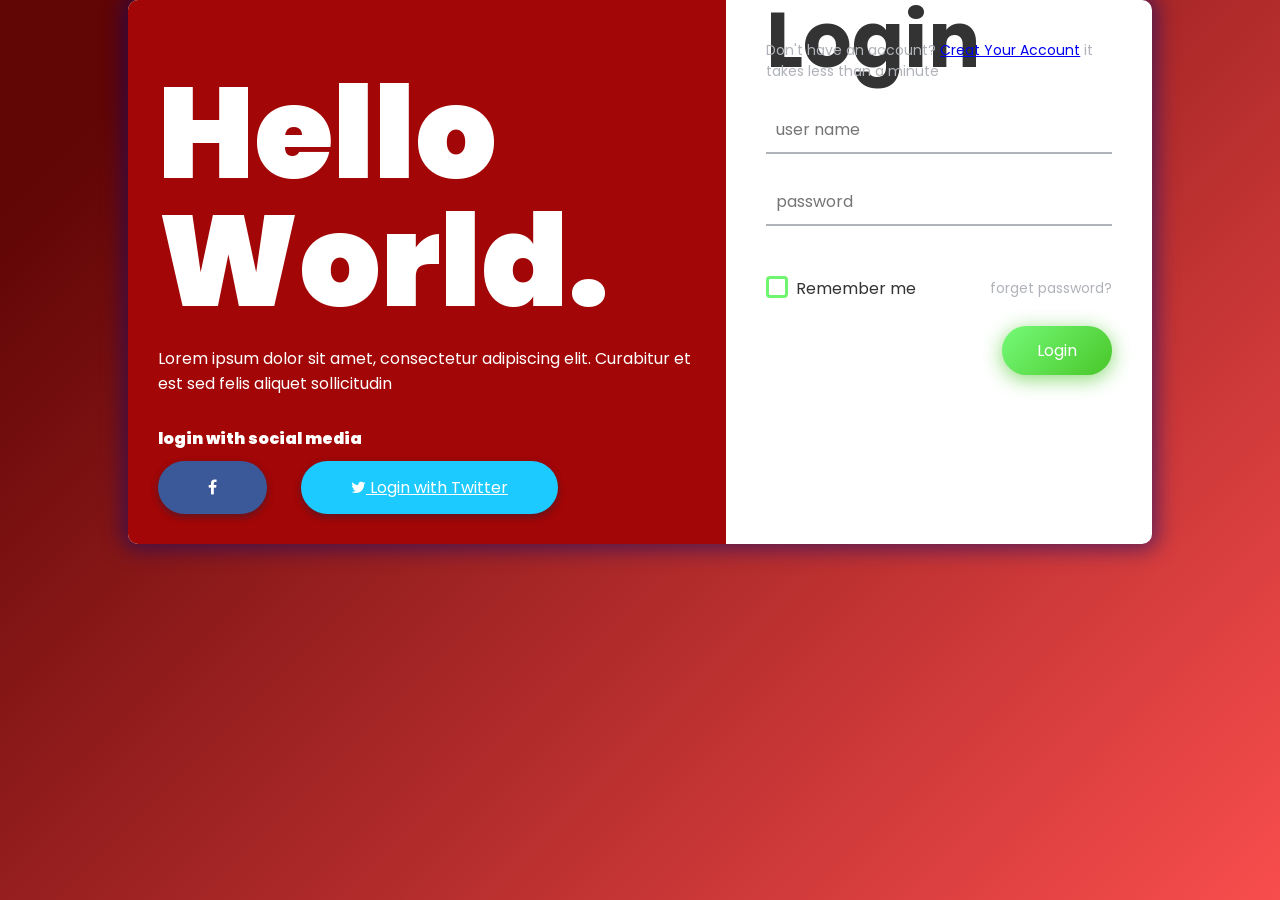
<file: liver/APPLICATION BUILDING/login.html>
<!DOCTYPE html>
<html lang="en" >
<head>
  <meta charset="UTF-8">
  <title>Login Page in HTML with CSS Code Example</title>
  <link href="https://fonts.googleapis.com/css?family=Open+Sans" rel="stylesheet">


<link href="https://maxcdn.bootstrapcdn.com/font-awesome/4.7.0/css/font-awesome.min.css" rel="stylesheet" integrity="sha384-wvfXpqpZZVQGK6TAh5PVlGOfQNHSoD2xbE+QkPxCAFlNEevoEH3Sl0sibVcOQVnN" crossorigin="anonymous"><link rel="stylesheet" href="./style.css">
<style>
   body {
  background-image: linear-gradient(135deg, rgb(97, 5, 5) 10%, rgb(248, 77, 77) 100%);
  background-size: cover;
  background-repeat: no-repeat;
  background-attachment: fixed;
  font-family: "Open Sans", sans-serif;
  color: #333333;
}

.box-form {
  margin: 0 auto;
  width: 80%;
  background: #FFFFFF;
  border-radius: 10px;
  overflow: hidden;
  display: flex;
  flex: 1 1 100%;
  align-items: stretch;
  justify-content: space-between;
  box-shadow: 0 0 20px 6px #090b6f85;
}
@media (max-width: 980px) {
  .box-form {
    flex-flow: wrap;
    text-align: center;
    align-content: center;
    align-items: center;
  }
}
.box-form div {
  height: auto;
}
.box-form .left {
  color: #FFFFFF;
  background-size: cover;
  background-repeat: no-repeat;
  background-image: url("https://i.pinimg.com/736x/5d/73/ea/5d73eaabb25e3805de1f8cdea7df4a42--tumblr-backgrounds-iphone-phone-wallpapers-iphone-wallaper-tumblr.jpg");
  overflow: hidden;
}
.box-form .left .overlay {
  padding: 30px;
  width: 100%;
  height: 100%;
  background: rgb(162, 6, 6);
  overflow: hidden;
  box-sizing: border-box;
}
.box-form .left .overlay h1 {
  font-size: 10vmax;
  line-height: 1;
  font-weight: 900;
  margin-top: 40px;
  margin-bottom: 20px;
}
.box-form .left .overlay span p {
  margin-top: 30px;
  font-weight: 900;
}
.box-form .left .overlay span a {
  background: #3b5998;
  color: #FFFFFF;
  margin-top: 10px;
  padding: 14px 50px;
  border-radius: 100px;
  display: inline-block;
  box-shadow: 0 3px 6px 1px #042d4657;
}
.box-form .left .overlay span a:last-child {
  background: #1dcaff;
  margin-left: 30px;
}
.box-form .right {
  padding: 40px;
  overflow: hidden;
}
@media (max-width: 980px) {
  .box-form .right {
    width: 100%;
  }
}
.box-form .right h5 {
  font-size: 6vmax;
  line-height: 0;
}
.box-form .right p {
  font-size: 14px;
  color: #B0B3B9;
}
.box-form .right .inputs {
  overflow: hidden;
}
.box-form .right input {
  width: 100%;
  padding: 10px;
  margin-top: 25px;
  font-size: 16px;
  border: none;
  outline: none;
  border-bottom: 2px solid #B0B3B9;
}
.box-form .right .remember-me--forget-password {
  display: flex;
  justify-content: space-between;
  align-items: center;
}
.box-form .right .remember-me--forget-password input {
  margin: 0;
  margin-right: 7px;
  width: auto;
}
.box-form .right button {
  float: right;
  color: #fff;
  font-size: 16px;
  padding: 12px 35px;
  border-radius: 50px;
  display: inline-block;
  border: 0;
  outline: 0;
  box-shadow: 0px 4px 20px 0px #49c628a6;
  background-image: linear-gradient(135deg, #70F570 10%, #49C628 100%);
}

label {
  display: block;
  position: relative;
  margin-left: 30px;
}

label::before {
  content: ' \f00c';
  position: absolute;
  font-family: FontAwesome;
  background: transparent;
  border: 3px solid #70F570;
  border-radius: 4px;
  color: transparent;
  left: -30px;
  transition: all 0.2s linear;
}

label:hover::before {
  font-family: FontAwesome;
  content: ' \f00c';
  color: #fff;
  cursor: pointer;
  background: #70F570;
}

label:hover::before .text-checkbox {
  background: #70F570;
}

label span.text-checkbox {
  display: inline-block;
  height: auto;
  position: relative;
  cursor: pointer;
  transition: all 0.2s linear;
}

label input[type="checkbox"] {
  display: none;
} 
</style>
</head>
<body>
<!-- partial:index.partial.html -->
<div class="box-form">
	<div class="left">
		<div class="overlay">
		<h1>Hello World.</h1>
		<p>Lorem ipsum dolor sit amet, consectetur adipiscing elit.
		Curabitur et est sed felis aliquet sollicitudin</p>
		<span>
			<p>login with social media</p>
			<a href="#"><i class="fa fa-facebook" aria-hidden="true"></i></a>
			<a href="#"><i class="fa fa-twitter" aria-hidden="true"></i> Login with Twitter</a>
		</span>
		</div>
	</div>
	
	
		<div class="right">
		<h5>Login</h5>
		<p>Don't have an account? <a href="#">Creat Your Account</a> it takes less than a minute</p>
		<div class="inputs">
			<input type="text" placeholder="user name">
			<br>
			<input type="password" placeholder="password">
		</div>
			
			<br><br>
			
		<div class="remember-me--forget-password">
				<!-- Angular -->
	<label>
		<input type="checkbox" name="item" checked/>
		<span class="text-checkbox">Remember me</span>
	</label>
			<p>forget password?</p>
		</div>
			
			<br>
			<button>Login</button>
	</div>
	
</div>
<!-- partial -->
  
</body>
</html>
</file>
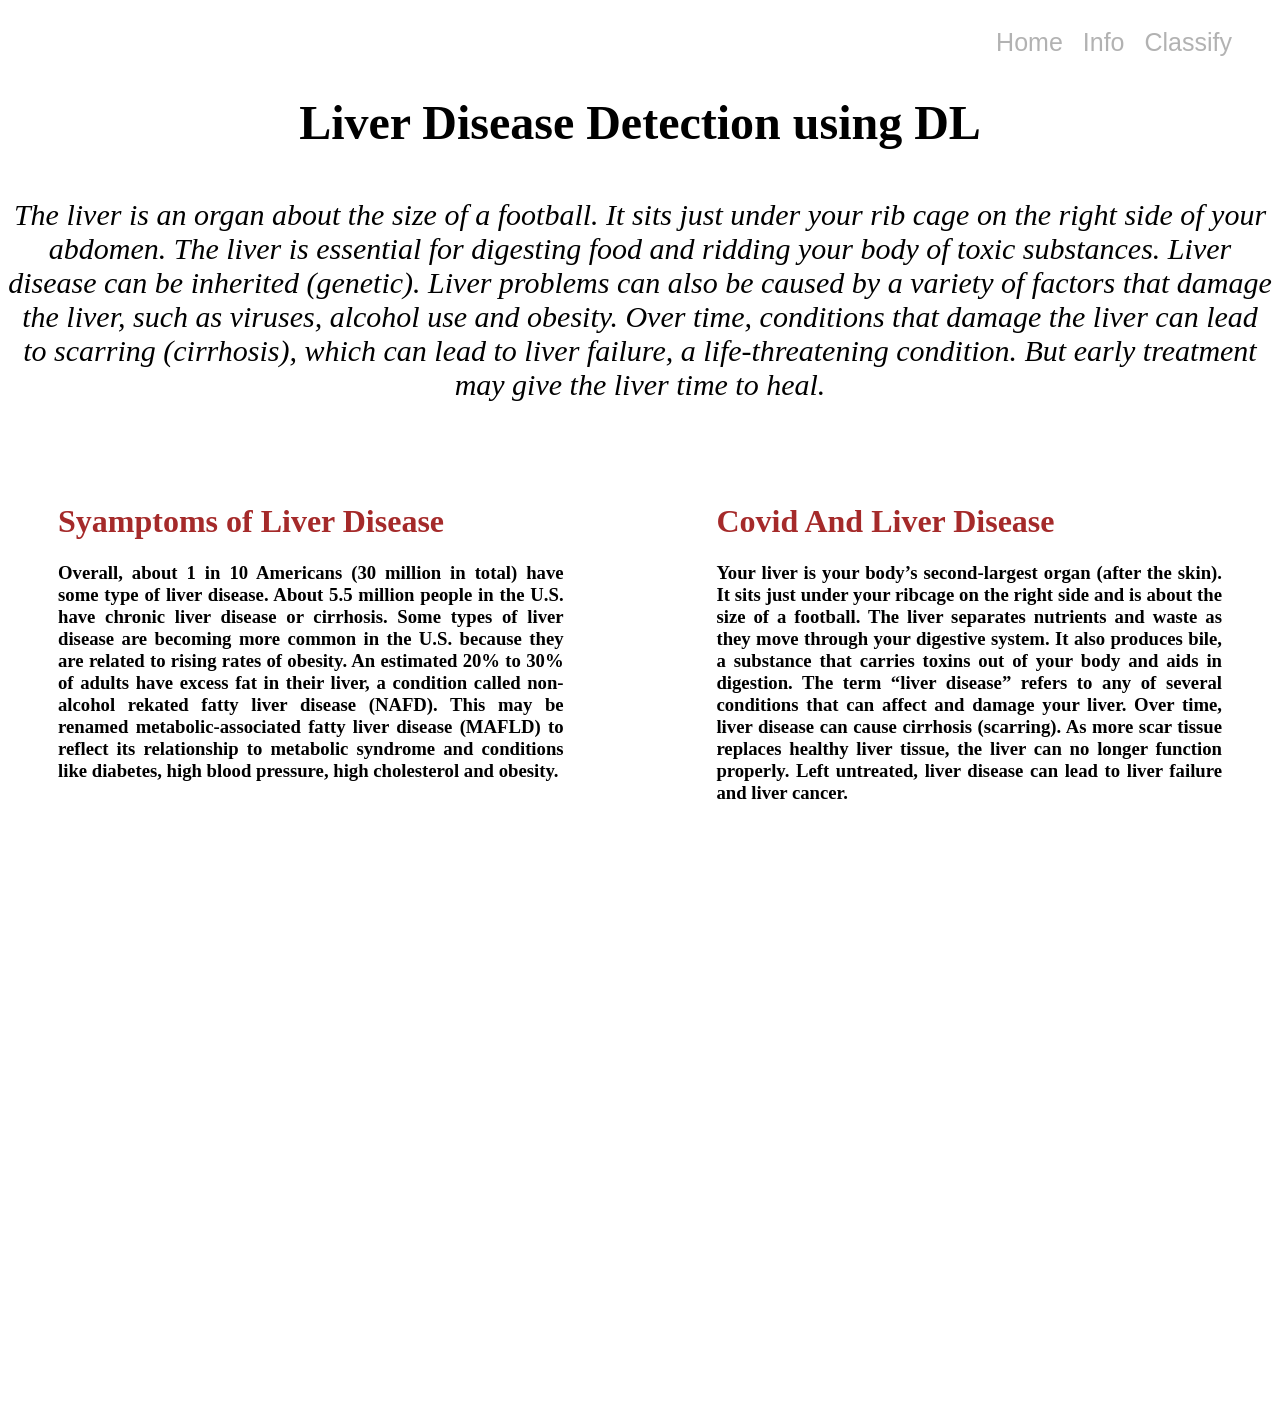
<file: liver/PROJECT STRUCTURE/APPLICATION BUILDING/liver/HTML/templates/about.html>
<!DOCTYPE html>
<!DOCTYPE html>
<html>
  <head>
    <title>Home</title>
    <style>
      body {
        background-image: url("https://www.asianscientist.com/wp-content/uploads/2017/08/Liver-Gif_5.gif");
        background-size: cover;
      }
      .pd {
        padding-bottom: 100%;
      }
      .navbar {
        margin: 0px;
        padding: 20px;
        background-color: white;
        opacity: 0.6;
        color: black;
        font-family: "Roboto", sans-serif;
        font-style: italic;
        border-radius: 20px;
        font-size: 25px;
      }
      a {
        color: grey;
        float: right;
        text-decoration: none;
        font-style: normal;
        padding-right: 20px;
      }
      a:hover {
        background-color: black;
        color: white;
        border-radius: 15px;
        font-size: 30px;
        padding-left: 10px;
      }
      p {
        color: turqouise;
        font-style: italic;
        font-size: 30px;
      }
    </style>
  </head>
  <body>
    <div class="navbar">
      <a href="/classify">Classify</a>
      <a href="/info">Info</a>
      <a href="/about">Home</a>
      <br />
    </div>
    <br />
    <center>
      <b class="pd"
        ><font color="black" size="15" font-family="Comic Sans MS"
          >Liver Disease Detection using DL</font
        ></b
      >
    </center>
    <div style="color: black">
      <br />
      <center>
        <p>
          The liver is an organ about the size of a football. It sits just under
          your rib cage on the right side of your abdomen. The liver is
          essential for digesting food and ridding your body of toxic
          substances. Liver disease can be inherited (genetic). Liver problems
          can also be caused by a variety of factors that damage the liver, such
          as viruses, alcohol use and obesity. Over time, conditions that damage
          the liver can lead to scarring (cirrhosis), which can lead to liver
          failure, a life-threatening condition. But early treatment may give
          the liver time to heal.
        </p>
      </center>
      <div style="width: 40%; float: right; padding: 50px">
        <h1 style="color: brown">Covid And Liver Disease</h1>
        <center style="text-align: justify">
          <h3>
            Your liver is your body’s second-largest organ (after the skin). It
            sits just under your ribcage on the right side and is about the size
            of a football. The liver separates nutrients and waste as they move
            through your digestive system. It also produces bile, a substance
            that carries toxins out of your body and aids in digestion. The term
            “liver disease” refers to any of several conditions that can affect
            and damage your liver. Over time, liver disease can cause cirrhosis
            (scarring). As more scar tissue replaces healthy liver tissue, the
            liver can no longer function properly. Left untreated, liver disease
            can lead to liver failure and liver cancer.
          </h3>
        </center>
      </div>

      <div style="width: 40%; float: left; padding: 50px">
        <h1 style="color: brown">Syamptoms of Liver Disease</h1>
        <center style="text-align: justify">
          <h3>
            Overall, about 1 in 10 Americans (30 million in total) have some
            type of liver disease. About 5.5 million people in the U.S. have
            chronic liver disease or cirrhosis. Some types of liver disease are
            becoming more common in the U.S. because they are related to rising
            rates of obesity. An estimated 20% to 30% of adults have excess fat
            in their liver, a condition called non-alcohol rekated fatty liver
            disease (NAFD). This may be renamed metabolic-associated fatty liver
            disease (MAFLD) to reflect its relationship to metabolic syndrome
            and conditions like diabetes, high blood pressure, high cholesterol
            and obesity.
          </h3>
        </center>
      </div>
    </div>
  </body>
</html>
</file>
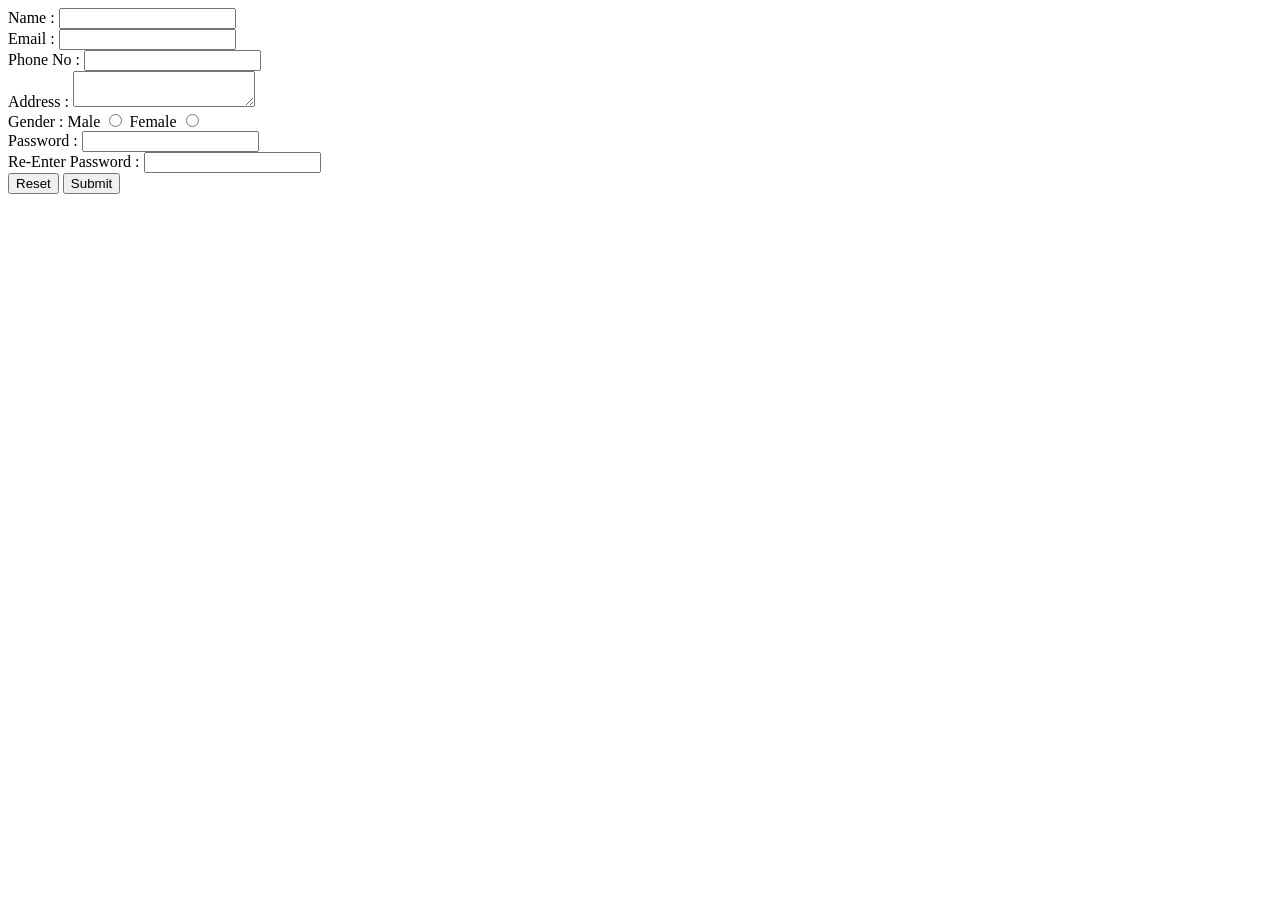
<file: liver/PROJECT STRUCTURE/APPLICATION BUILDING/liver/HTML/templates/test.html>
<!DOCTYPE html>
<html lang="en">
  <head>
    <meta charset="UTF-8" />
    <meta http-equiv="X-UA-Compatible" content="IE=edge" />
    <meta name="viewport" content="width=device-width, initial-scale=1.0" />
    <title>Document</title>
  </head>
  <body>
    <section>
      <div class="container">
        <form action="" class="form">
          <div class="form-group">
            <label for="userName" class="form-label"> Name :</label>
            <input
              required
              type="number"
              name="userName"
              id="userName"
              class="form-input"
            />
          </div>
          <div class="form-group">
            <label for="email" class="form-label"> Email : </label>
            <input
              required
              type="number"
              name="email"
              id="email"
              class="form-input"
            />
          </div>
          <div class="form-group">
            <label for="phoneno" class="form-label"> Phone No : </label>
            <input
              required
              type="number"
              name="phoneno"
              id="phoneno"
              class="form-input"
            />
          </div>
          <div class="form-group">
            <label for="address" class="form-label"> Address : </label>
            <textarea
              required
              type="number"
              name="address"
              id="address"
              class="form-input"
            ></textarea>
          </div>
          <div class="form-group">
            <label for="gender" class="form-label">Gender :</label>
            <span>Male </span>
            <input type="radio" class="radio" name="gender" value="male" />
            <span>Female </span>
            <input type="radio" class="radio" name="gender" value="female" />
          </div>
          <div class="form-group">
            <label for="password" class="form-label"> Password : </label>
            <input
              required
              type="number"
              name="password"
              id="password"
              class="form-input"
              pattern="^(?=.*[A-Za-z])(?=.*\d)[A-Za-z\d]{8,}$"
            />
          </div>
          <div class="form-group">
            <label for="retype-password" class="form-label"
              >Re-Enter Password :
            </label>
            <input
              required
              type="number"
              name="retype-password"
              id="retype-password"
              class="form-input"
              pattern="^(?=.*[A-Za-z])(?=.*\d)[A-Za-z\d]{8,}$"
            />
          </div>
          <div class="form-actions">
            <button class="form-button form-reset" type="reset">Reset</button>
            <button class="form-button form-submit" type="submit">
              Submit
            </button>
          </div>
        </form>
      </div>
    </section>
  </body>
</html>
</file>
<file: liver/APPLICATION BUILDING/style.css>
@import url('https://fonts.googleapis.com/css2?family=Poppins:wght@200;300;400;500;600;700&display=swap');
*{
  margin: 0;
  padding: 0;
  box-sizing: border-box;
  font-family: 'Poppins',sans-serif;
}
::selection{
  color: #000;
  background: #fff;
}
nav{
  position: fixed;
  background: #1b1b1b;
  width: 100%;
  padding: 10px 0;
  z-index: 12;
}
nav .menu{
  max-width: 1250px;
  margin: auto;
  display: flex;
  align-items: center;
  justify-content: space-between;
  padding: 0 20px;
}
.menu .logo a{
  text-decoration: none;
  color: #fff;
  font-size: 35px;
  font-weight: 600;
}
.menu ul{
  display: inline-flex;
}
.menu ul li{
  list-style: none;
  margin-left: 7px;
}
.menu ul li:first-child{
  margin-left: 0px;
}
.menu ul li a{
  text-decoration: none;
  color: #fff;
  font-size: 18px;
  font-weight: 500;
  padding: 8px 15px;
  border-radius: 5px;
  transition: all 0.3s ease;
}
.menu ul li a:hover{
  background: #fff;
  color: black;
}
.img{
  background: url('bg.jpg')no-repeat;
  width: 100%;
  height: 100vh;
  background-size: cover;
  background-position: center;
  position: relative;
}
.img::before{
  content: '';
  position: absolute;
  height: 100%;
  width: 100%;
  background: rgba(0, 0, 0, 0.4);
}
.center{
  position: absolute;
  top: 52%;
  left: 50%;
  transform: translate(-50%, -50%);
  width: 100%;
  padding: 0 20px;
  text-align: center;
}
.center .title{
  color: #fff;
  font-size: 55px;
  font-weight: 600;
}
.center .sub_title{
  color: #fff;
  font-size: 52px;
  font-weight: 600;
}
.center .btns{
  margin-top: 20px;
}
.center .btns button{
  height: 55px;
  width: 170px;
  border-radius: 5px;
  border: none;
  margin: 0 10px;
  border: 2px solid white;
  font-size: 20px;
  font-weight: 500;
  padding: 0 10px;
  cursor: pointer;
  outline: none;
  transition: all 0.3s ease;
}
.center .btns button:first-child{
  color: #fff;
  background: none;
}
.btns button:first-child:hover{
  background: white;
  color: black;
}
.center .btns button:last-child{
  background: white;
  color: black;
}
</file>
